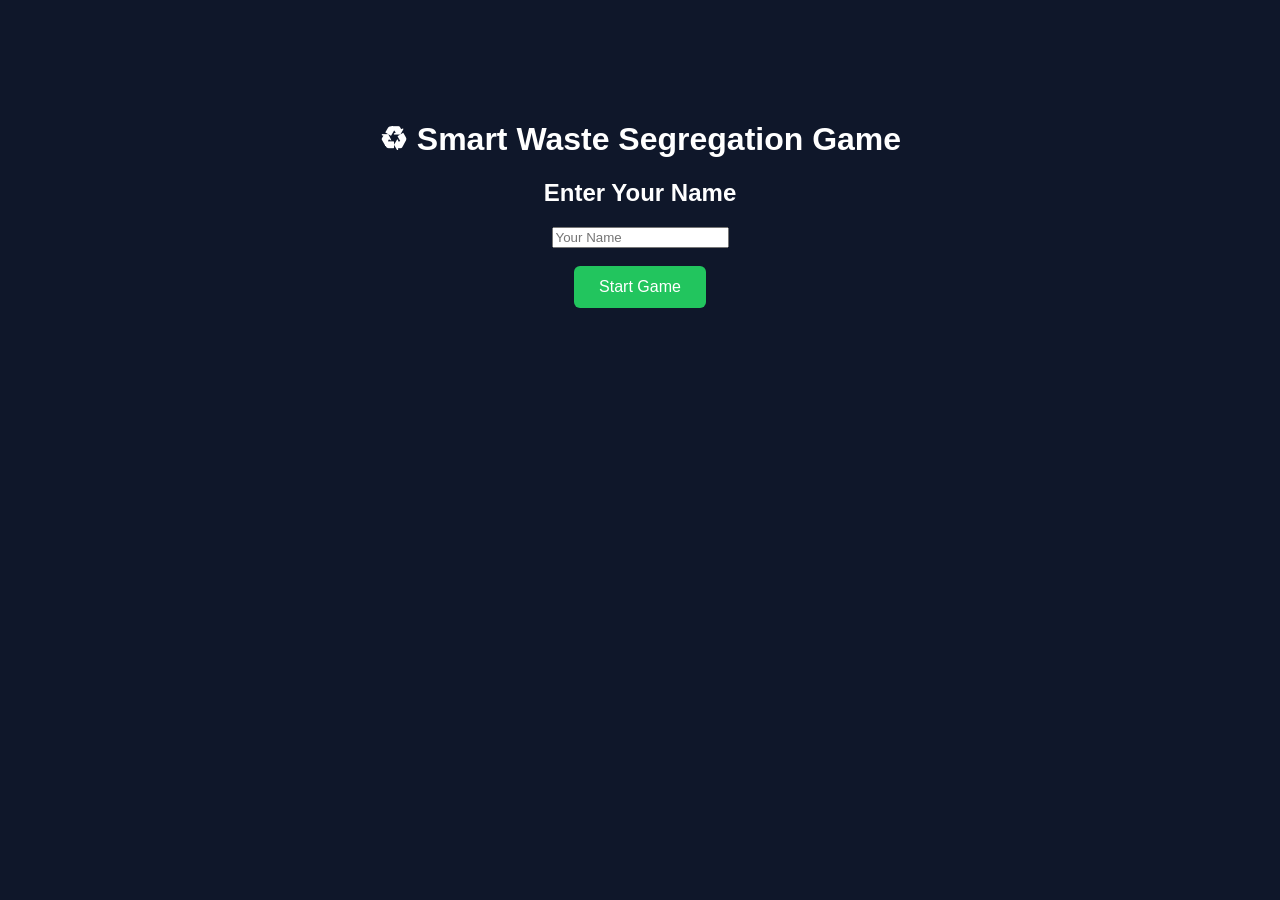
<file: index.html>
<!DOCTYPE html>
<html>
<head>
<title>Smart Waste Segregation AI</title>
<link rel="stylesheet" href="style.css">
</head>

<body>
  <script>
window.location.href="login.html";
</script>

<div class="navbar">
<h2>♻ SmartWaste AI</h2>

<a href="index.html">Home</a>
<a href="detect.html">Detect Waste</a>
<a href="about.html">About</a>
<a href="impact.html">Impact</a>

</div>

<div class="hero">

<h1>Smart Waste Segregation AI</h1>
  <h2>How It Works</h2>

<p>1️⃣ Upload waste image</p>
<p>2️⃣ AI detects waste type</p>
<p>3️⃣ System updates impact dashboard</p>
<p>4️⃣ Helps improve waste management</p>

<p>AI based system that identifies waste type and suggests correct recycling bin.</p>

<a href="detect.html">
  <a href="impact.html">View Impact</a>
<a href="leaderboard.html">Leaderboard</a>
<button>Start Detection</button>
</a>

</div>
  <footer>
<p>EcoSetu © 2026 | Smart Waste Segregation System</p>
</footer>
</body>
</html>
</file>
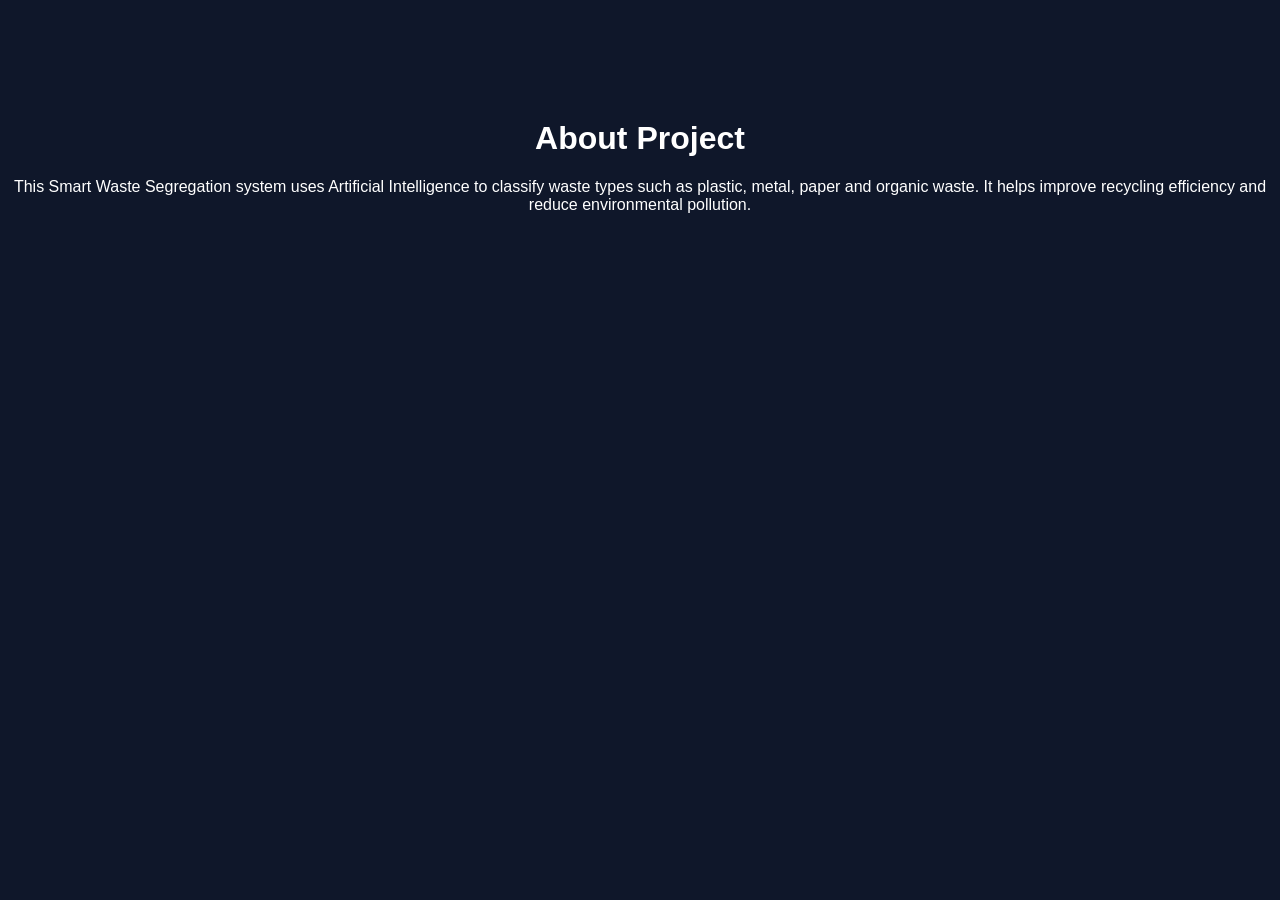
<file: about.html>
<!DOCTYPE html>
<html>
<head>
<title>About Project</title>
<link rel="stylesheet" href="style.css">
</head>

<body>

<div class="hero">

<h1>About Project</h1>

<p>
This Smart Waste Segregation system uses Artificial Intelligence
to classify waste types such as plastic, metal, paper and organic waste.
It helps improve recycling efficiency and reduce environmental pollution.
</p>

</div>

</body>
</html>
</file>
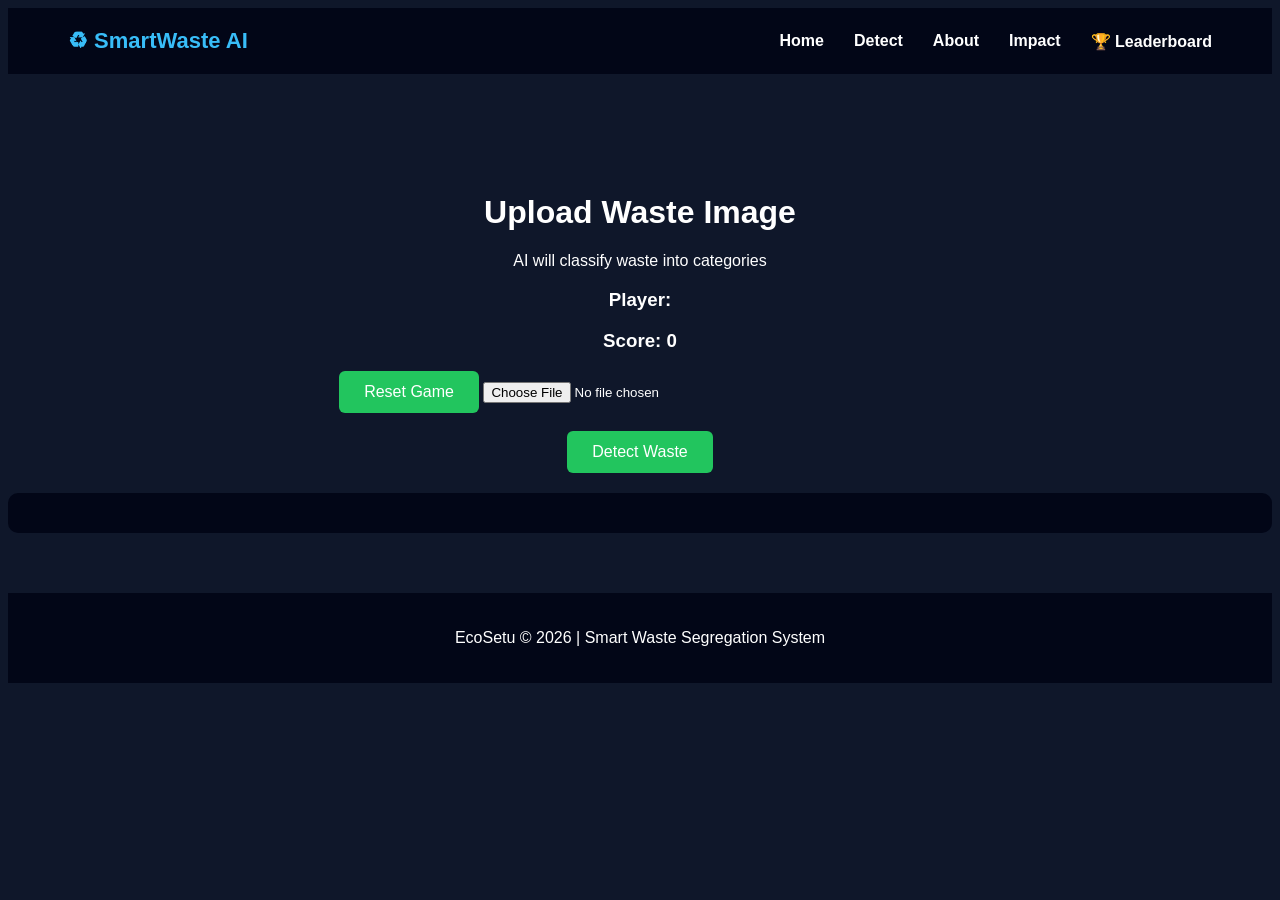
<file: detect.html>
<!DOCTYPE html>
<html>
<head>
<title>Detect Waste</title>
<link rel="stylesheet" href="style.css">
</head>

<body>
 

<div class="navbar">

<div class="logo">♻ SmartWaste AI</div>

<ul class="nav-links">

<li><a href="index.html">Home</a></li>
<li><a href="detect.html">Detect</a></li>
<li><a href="about.html">About</a></li>
<li><a href="impact.html">Impact</a></li>
<li><a href="leaderboard.html">🏆 Leaderboard</a></li>

</ul>

</div>

<div class="hero">

<h1>Upload Waste Image</h1>
 <p>AI will classify waste into categories</p>
  <h3>Player: <span id="playerName"></span></h3>

  <h3>Score: <span id="score">0</span></h3>
  
 
  <button onclick="resetGame()">Reset Game</button>

<input type="file" id="imageUpload">
  <img id="preview" width="200" style="margin-top:20px;">

<br><br>

<button onclick="detectWaste()">Detect Waste</button>

<h2 id="result"></h2>


</div>

<script src="script.js"></script>
 <footer>
<p>EcoSetu © 2026 | Smart Waste Segregation System</p>
</footer>

</body>
</html>
</file>
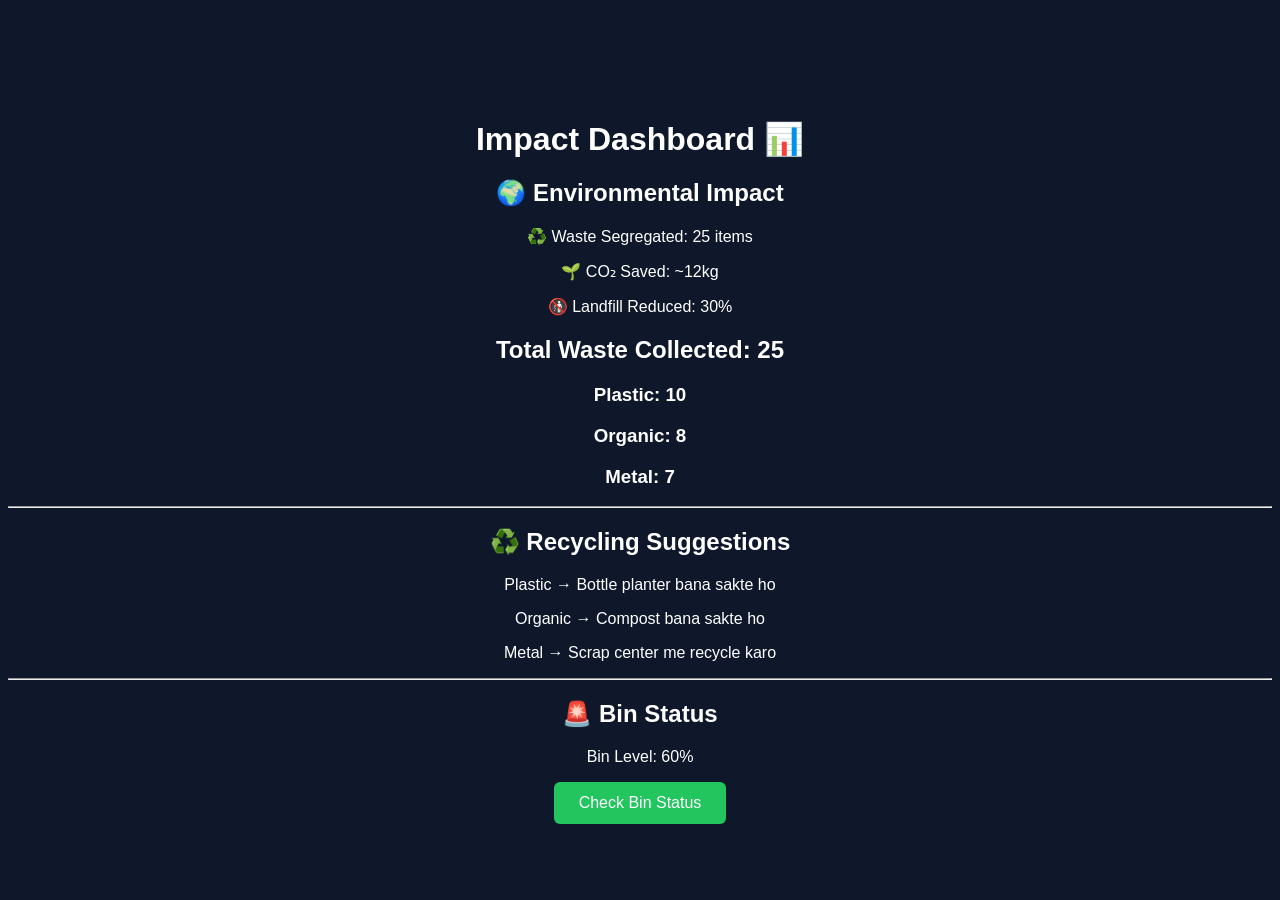
<file: impact.html>
<!DOCTYPE html>
<html>
<head>
<title>Environmental Impact</title>
<link rel="stylesheet" href="style.css">
</head>

<body>

<div class="hero">

<h1>Impact Dashboard 📊</h1>
  <h2>🌍 Environmental Impact</h2>
<p>♻️ Waste Segregated: 25 items</p>
<p>🌱 CO₂ Saved: ~12kg</p>
<p>🚯 Landfill Reduced: 30%</p>

<h2>Total Waste Collected: <span id="total">25</span></h2>

<h3>Plastic: 10</h3>
<h3>Organic: 8</h3>
<h3>Metal: 7</h3>

<hr>

<h2>♻️ Recycling Suggestions</h2>
<p>Plastic → Bottle planter bana sakte ho</p>
<p>Organic → Compost bana sakte ho</p>
<p>Metal → Scrap center me recycle karo</p>

<hr>

<h2>🚨 Bin Status</h2>
<p id="bin">Bin Level: 60%</p>

<button onclick="updateBin()">Check Bin Status</button>

</div>

</body>
</html>
</file>
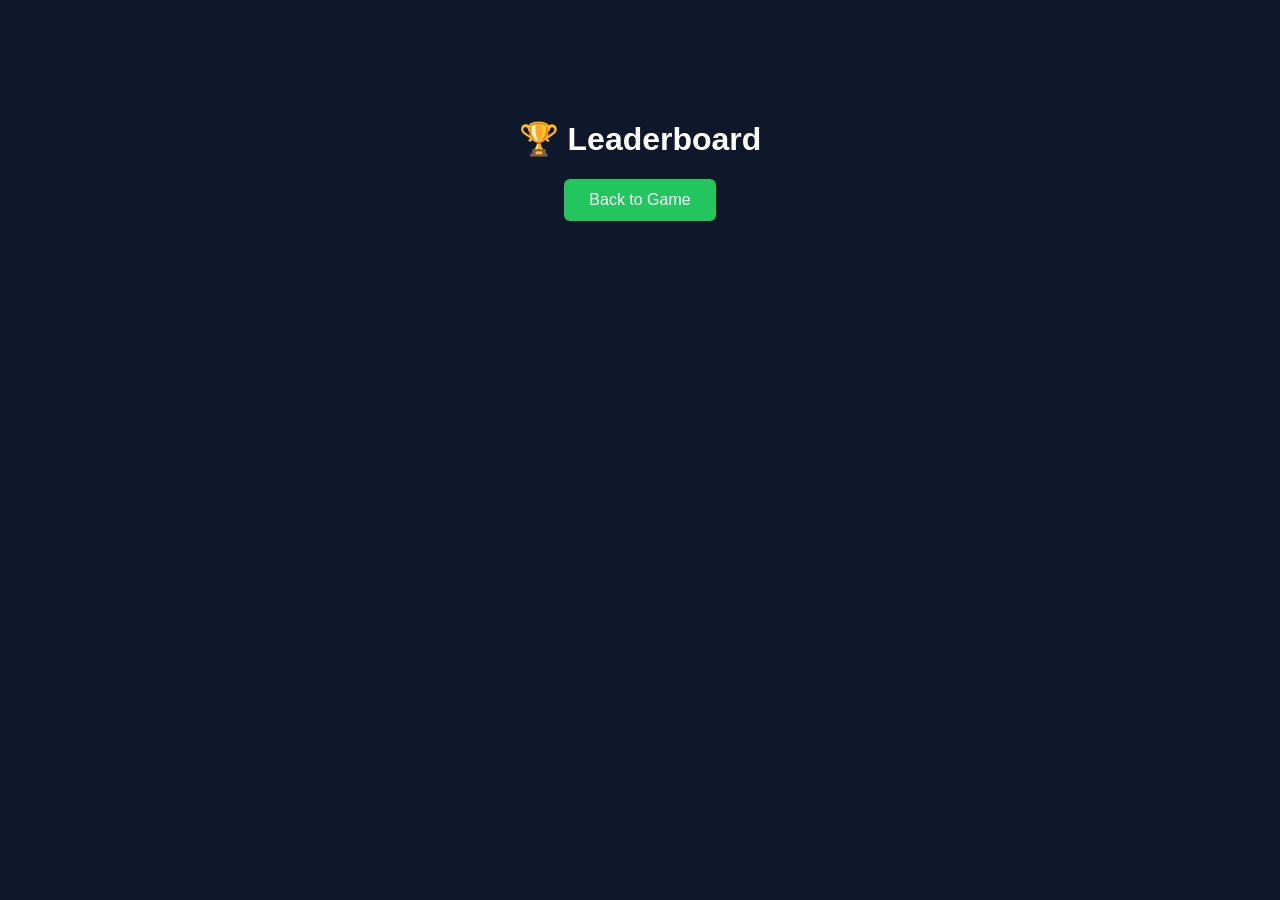
<file: leaderboard.html>
<!DOCTYPE html>
<html>
<head>
<title>Leaderboard</title>
<link rel="stylesheet" href="style.css">
</head>

<body>

<div class="hero">

<h1>🏆 Leaderboard</h1>

<ul id="leaderboard"></ul>



<a href="detect.html">
<button>Back to Game</button>
</a>

</div>

<script src="script.js"></script>
  <script>
displayLeaderboard();
</script>

</body>
</html>
</file>
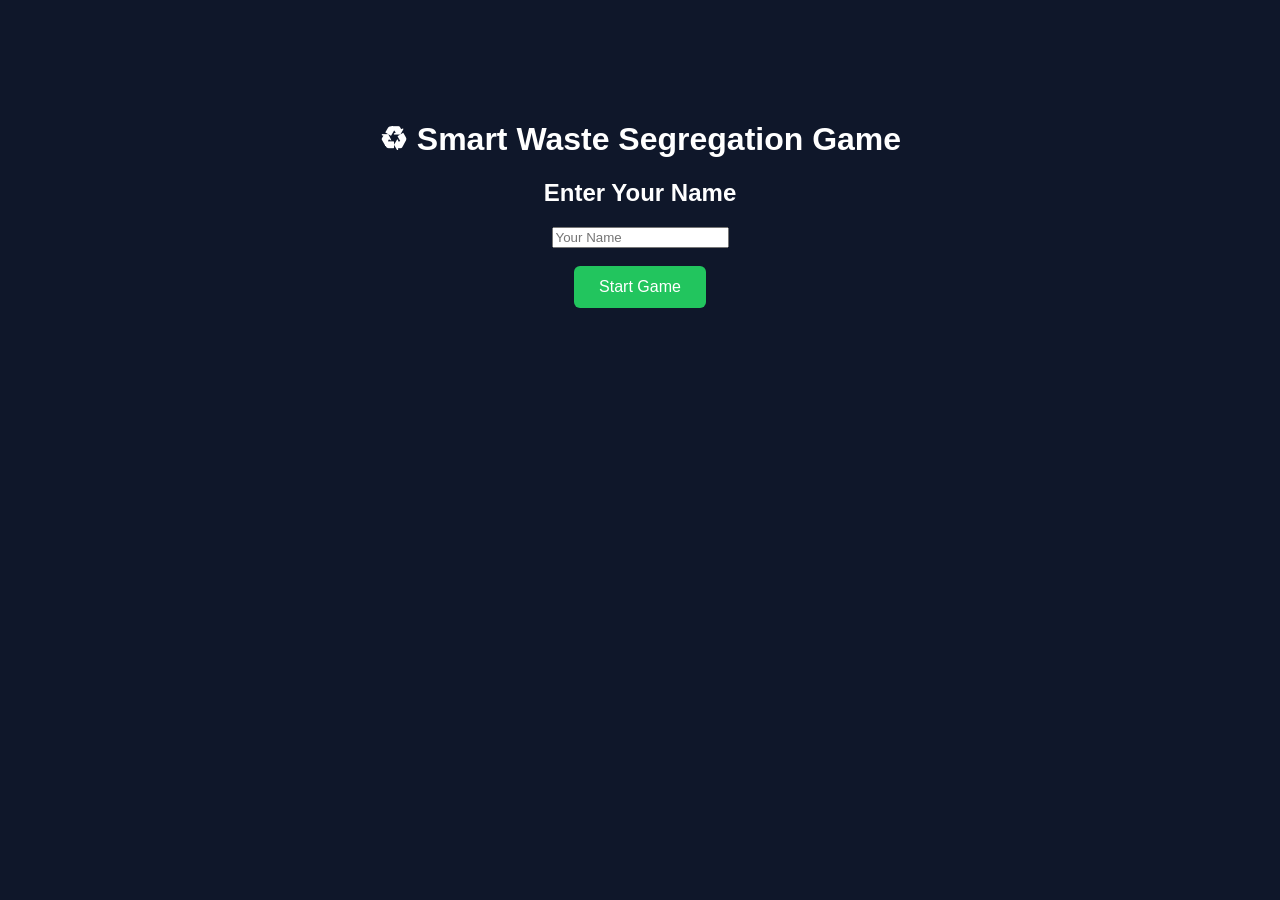
<file: login.html>
<!DOCTYPE html>
<html>
<head>
<title>Login - Smart Waste AI</title>
<link rel="stylesheet" href="style.css">
</head>

<body>

<div class="hero">

<h1>♻ Smart Waste Segregation Game</h1>

<h2>Enter Your Name</h2>

<input type="text" id="username" placeholder="Your Name">

<br><br>

<button onclick="startGame()">Start Game</button>

</div>

<script>

function startGame(){

const name = document.getElementById("username").value;

if(name === ""){
alert("Please enter your name");
return;
}

localStorage.setItem("playerName", name);

window.location.href = "detect.html";

}

</script>

</body>
</html>
</file>
<file: style.css>
body{
font-family:Arial;
background:#0f172a;
color:white;
text-align:center;
}

.navbar{
display:flex;
justify-content:space-between;
align-items:center;
background:#020617;
padding:20px 60px;
}

.logo{
font-size:22px;
font-weight:bold;
color:#38bdf8;
}

.nav-links{
display:flex;
gap:30px;
list-style:none;
margin:0;
padding:0;
}

.nav-links li{
display:inline;
}

.nav-links a{
text-decoration:none;
color:white;
font-weight:600;
}

.nav-links a:hover{
color:#22c55e;
}

.hero{
margin-top:120px;
}

button{
padding:12px 25px;
background:#22c55e;
border:none;
color:white;
font-size:16px;
cursor:pointer;
border-radius:6px;
}
#result{
background:#020617;
padding:20px;
border-radius:10px;
margin-top:20px;
}

button:hover{
background:#16a34a;
}
footer{
margin-top:60px;
padding:20px;
background:#020617;
}
</file>
